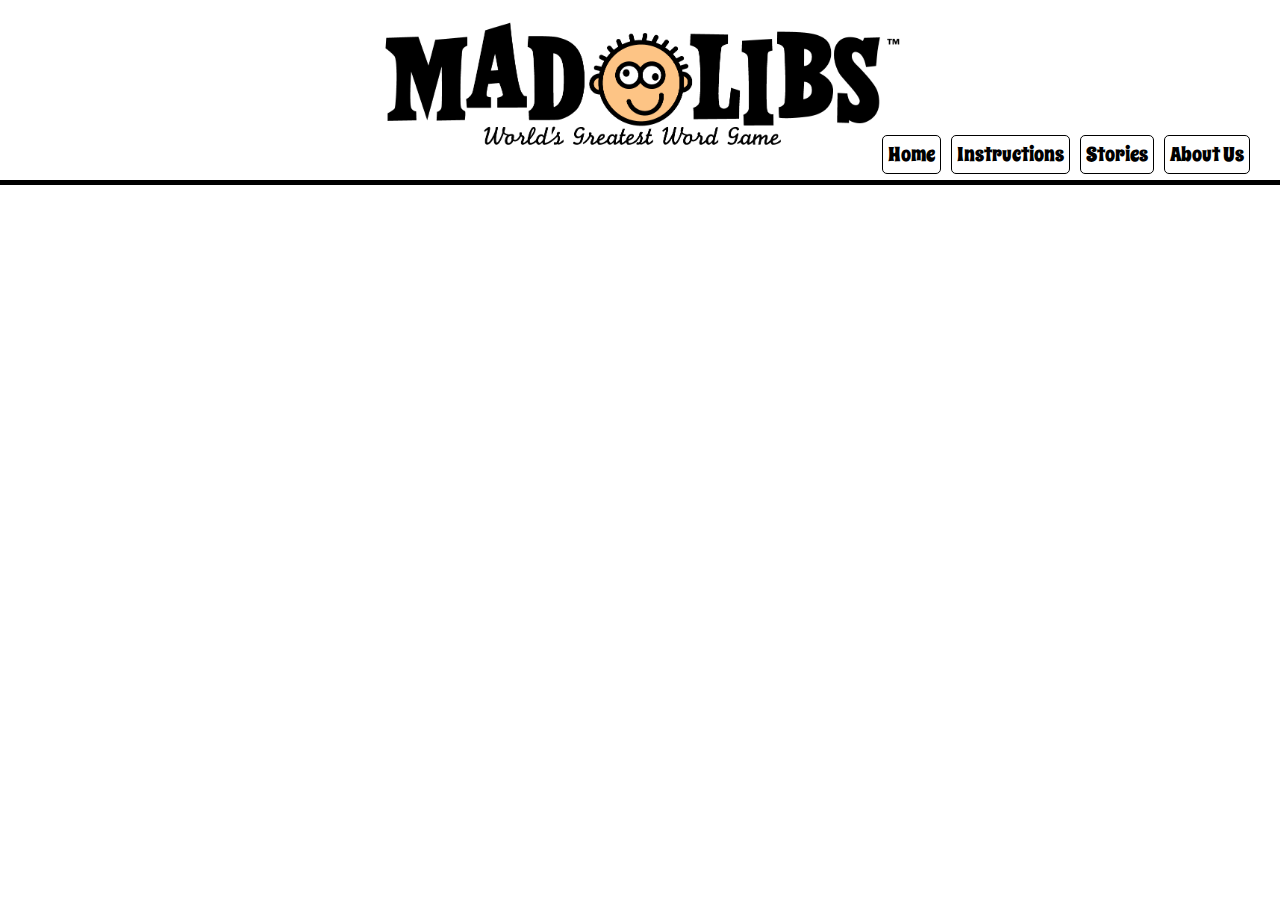
<file: game.html>
<!DOCTYPE html>
<html lang="en">
<head>
    <meta charset="UTF-8">
    <meta name="viewport" content="width=device-width, initial-scale=1.0">
    <meta http-equiv="X-UA-Compatible" content="ie=edge">
    <title>MAD LIBS</title>
    <link rel="stylesheet" href="./css/styles.css">
</head>
<body>
    <div id="root"></div>

    <script type="module" src="./js/app.js"></script>
    <script type="module" src="./js/game.js"></script>
</body>
</html>
</file>
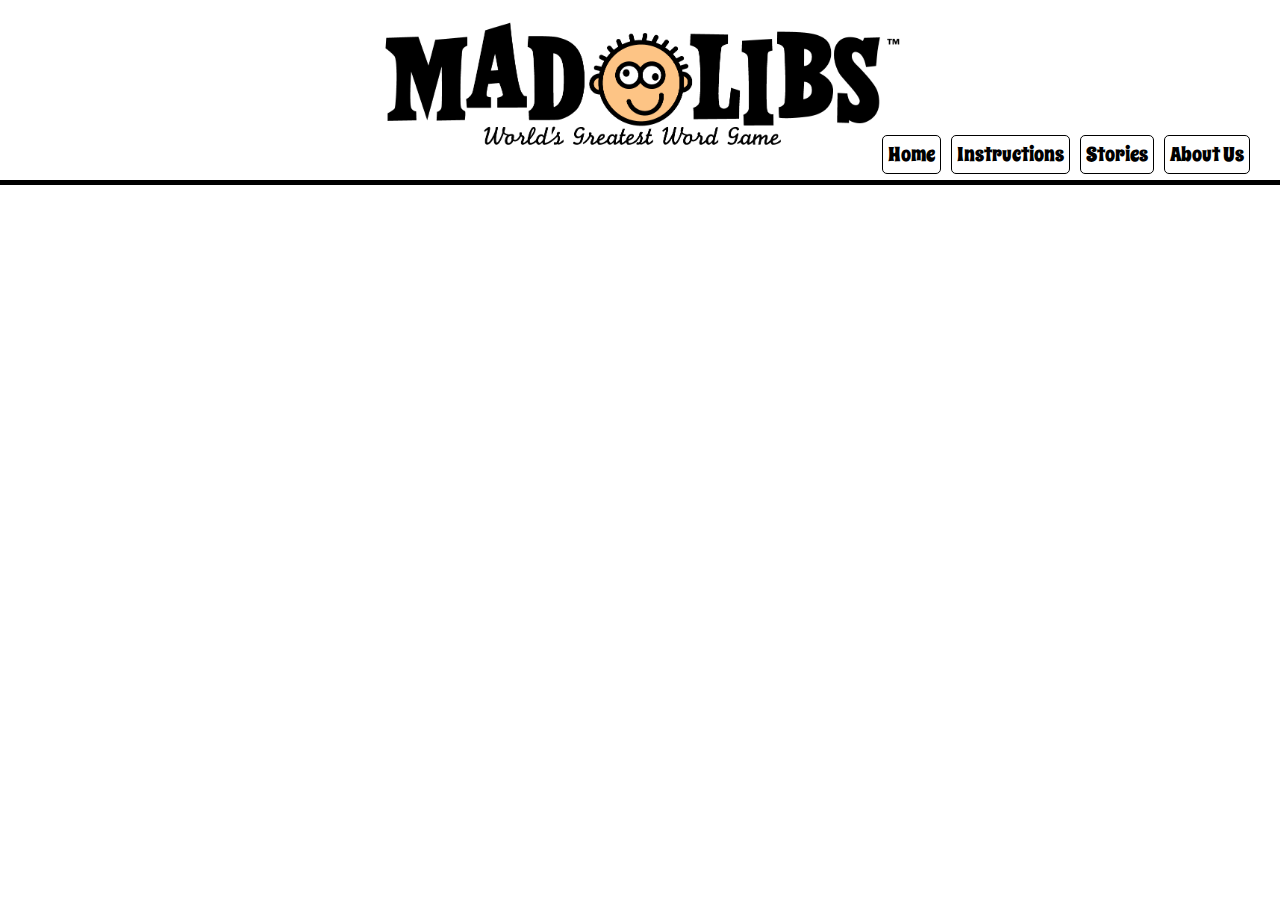
<file: input.html>
<!DOCTYPE html>
<html lang="en">
<head>
    <meta charset="UTF-8">
    <meta name="viewport" content="width=device-width, initial-scale=1.0">
    <meta http-equiv="X-UA-Compatible" content="ie=edge">
    <title>MAD LIBS</title>
    <link rel="stylesheet" href="./css/styles.css">
</head>
<body>
    <div id="root"></div>

    <script type="module" src="./js/app.js"></script>
</body>
</html>
</file>
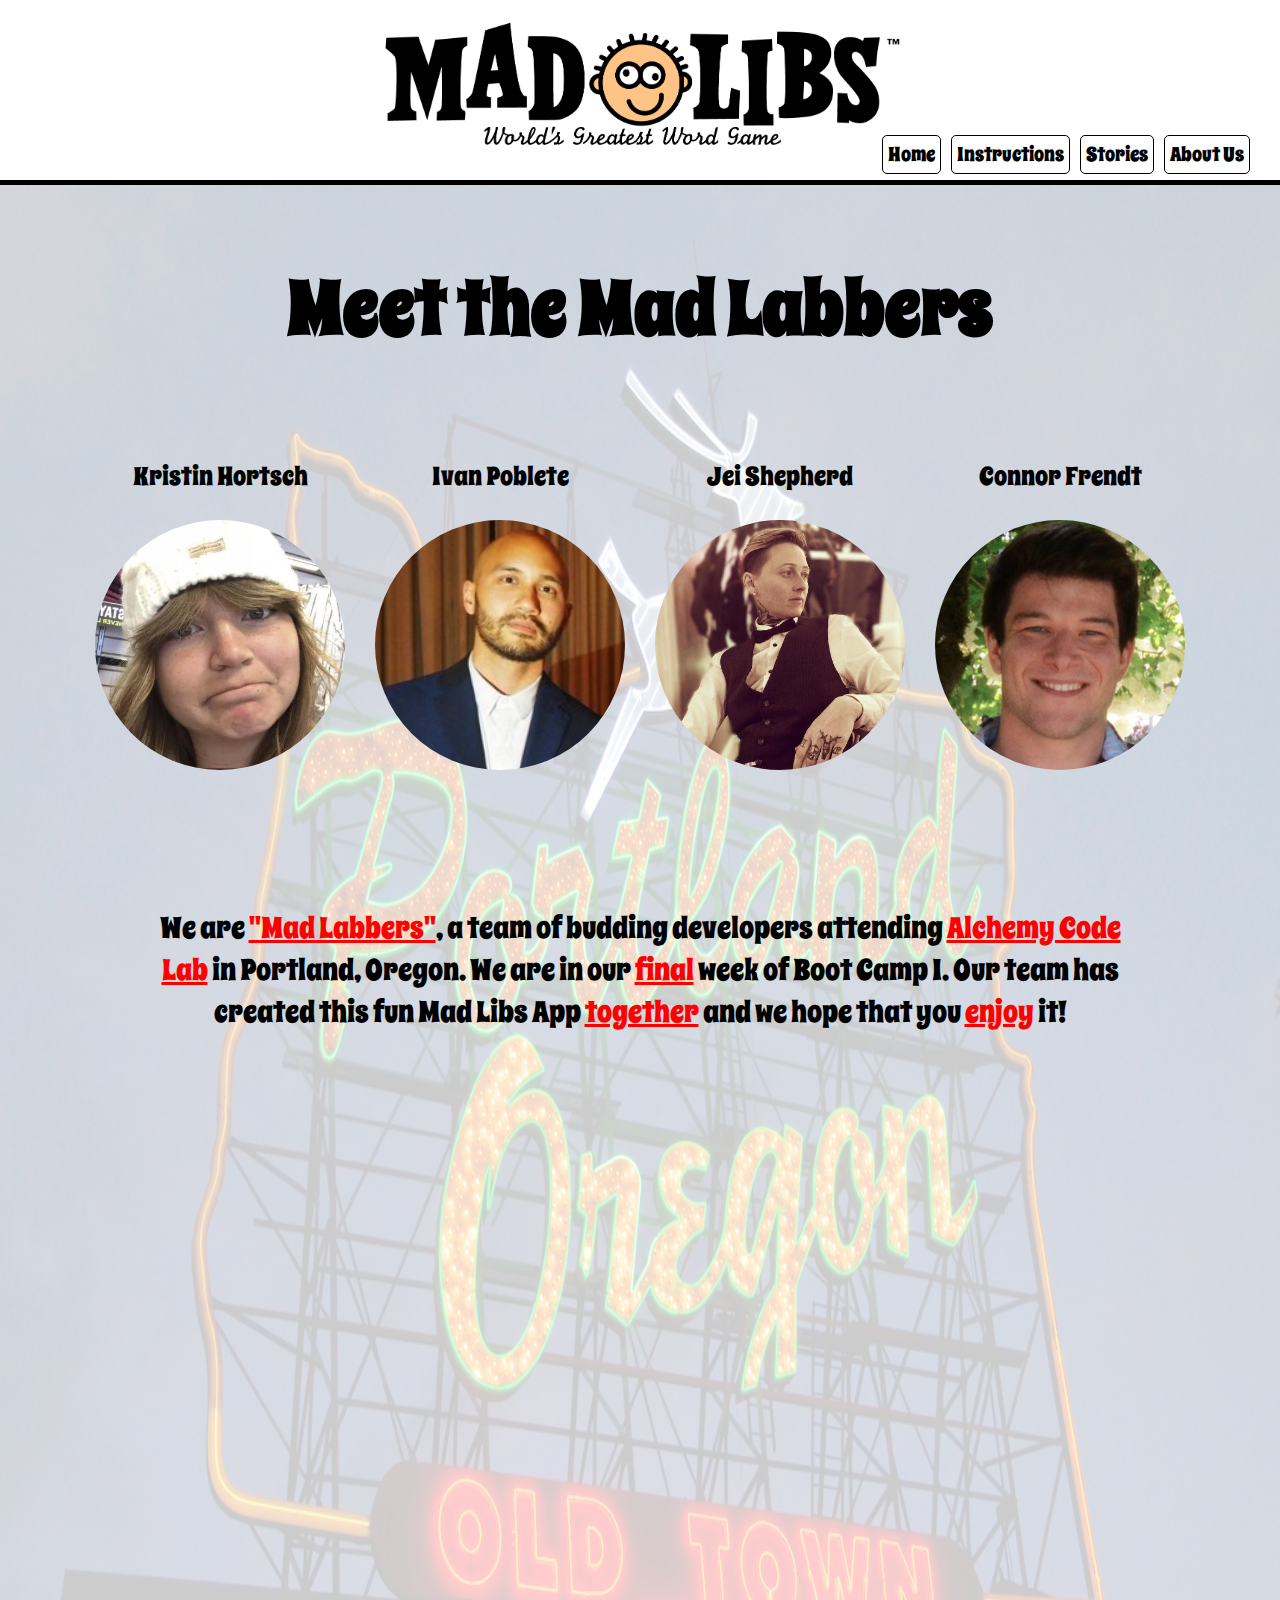
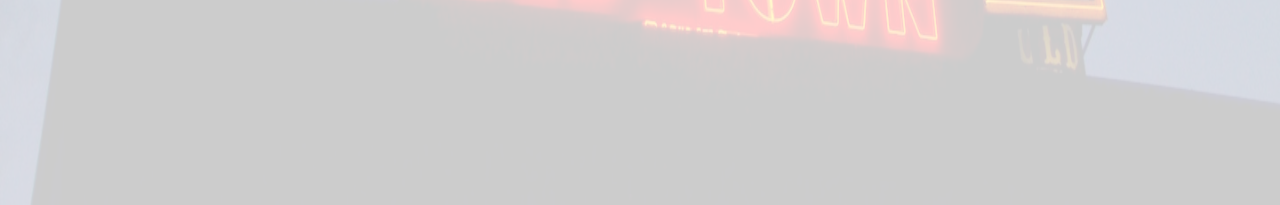
<file: labbers.html>
<!DOCTYPE html>
<html lang="en">
<head>
    <meta charset="UTF-8">
    <meta name="viewport" content="width=device-width, initial-scale=1.0">
    <meta http-equiv="X-UA-Compatible" content="ie=edge">
    <title>MAD LIBS</title>
    <link rel="stylesheet" href="./css/labbers.css">
    <link rel="stylesheet" href="./css/styles.css">
</head>
<body>
  
    <audio src="./sounds/believe.mp3" autoplay></audio>
    <div id="root"></div>

    <script type="module" src="./js/app.js"></script>
    <script type="module" src="./js/about.js"></script>
</body>
</html>
</file>
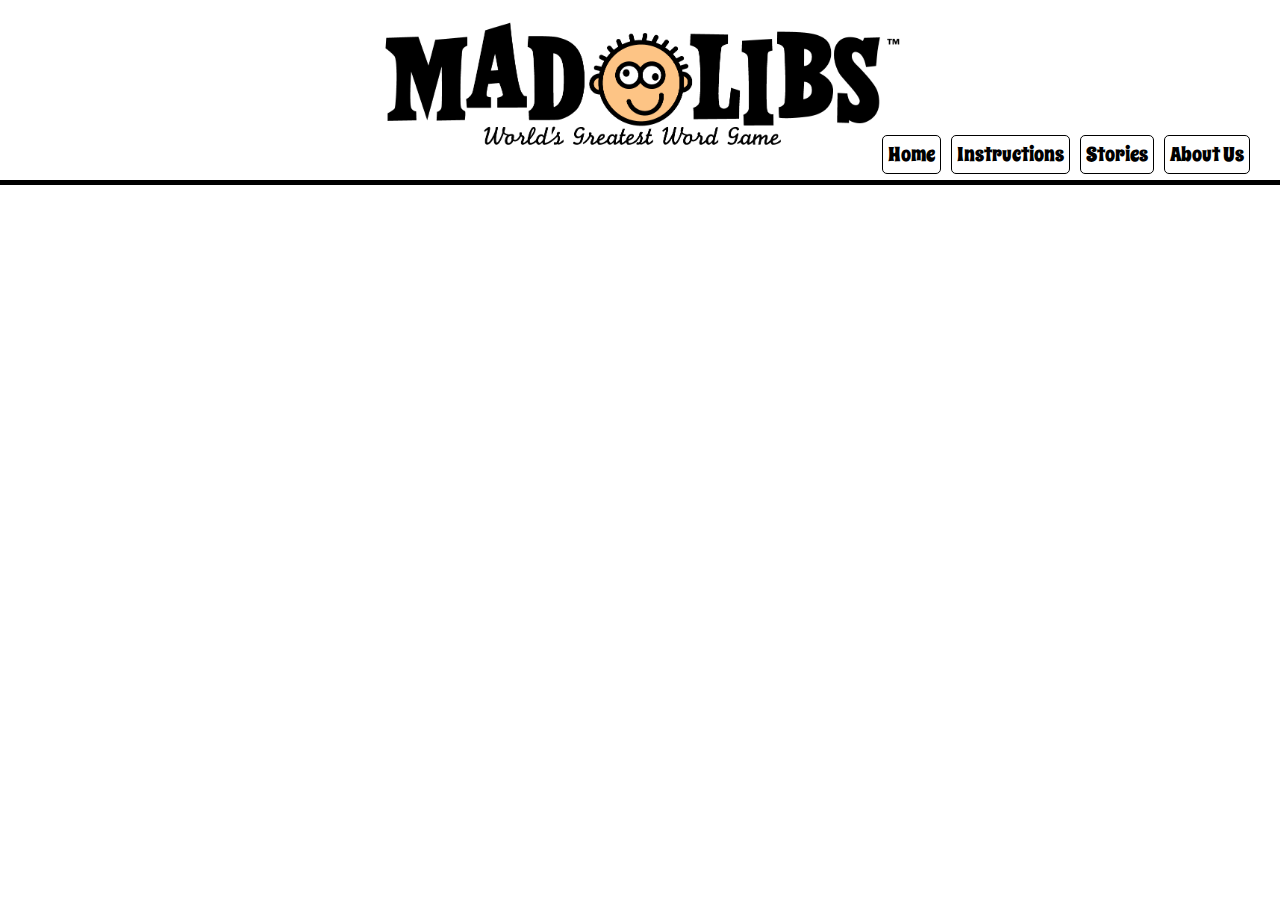
<file: results.html>
<!DOCTYPE html>
<html lang="en">
<head>
    <meta charset="UTF-8">
    <meta name="viewport" content="width=device-width, initial-scale=1.0">
    <meta http-equiv="X-UA-Compatible" content="ie=edge">
    <title>MAD LIBS</title>
    <link rel="stylesheet" href="./css/styles.css">
    <link rel="stylesheet" href="./css/results.css">
</head>
<body>

    <div id="root"></div>

    <script type="module" src="./js/app.js"></script>
    <script type="module" src="./js/results.js"></script>
</body>
</html>
</file>
<file: css/styles.css>
@import url('https://fonts.googleapis.com/css?family=Spicy+Rice');

body {
    margin: 0px;
    font-family: 'Spicy Rice', cursive;
    font-size: 20px;
    text-align: center;
    width: 100vw;
}

.button {
    display: block;
}

header {
    margin: 0px;
    border-bottom: 5px solid black;
    display: flex;
    justify-content: flex-end;
    background-image: url('../images/madlibslogo.png');
    background-size: contain;
    background-repeat: no-repeat;
    background-position: center center;
    height: 180px;
    width: 100vw;
}

nav {
    margin-top: 130px;
    margin-right: 5px;
    display: flex;
    padding-right: 20px;
    align-items: baseline;
}

h1 {
    padding: 20px;
    font-family: 'spicy rice';
    font-size: 3.8em;
    text-align: center;
}

a {
    text-decoration: none;
    color: black;
    padding: 5px;
    border: 1px solid black;
    border-radius: 5px;
    margin: 5px;
    text-align: center;
    background-color: white;
    transition: transform .2s;
    cursor: pointer;
}

a:hover {
    background-color: lightgray;
    transform: scale(1.1); 
}
</file>
<file: css/labbers.css>
body {
    width: 100vw;
}

.labbers {
    color: red;
    text-decoration: underline;
}

/* photo container for flexbox to work*/
.photos {
    display: flex;
    flex-direction: row;
    flex-wrap: wrap;
    justify-content: center; 
}

/*pics of us*/
.pic {
    width: 250px;
    height: 250px;
    border-radius: 50%;
    margin-left: 15px;
    margin-right: 15px;
    transition: transform .2s;
}

.pic:hover {
    transform: scale(1.2); 
}

/*background pic*/
.oregonpic {
    opacity: 0.2;
    position: absolute;
    height: auto;
    width: 100vw;
    height: 180vh;
    z-index: -1;
    left: 0px;
}

.names {
    text-align: center;
    font-size: 1.3em;
}

.blurb {
    padding-top: 100px;
    margin-left: 150px;
    margin-right: 150px;
    font-size: 1.5em;
}
</file>
<file: css/results.css>
@import url('https://fonts.googleapis.com/css?family=Indie+Flower');

img {
    margin: auto;
    left: 0px;
    right: 0px;
    opacity: 0.3;
    position: absolute;
    z-index: -1;
    width: 100vw;
    height: 150vh;
}

h1 {
    text-align: center;
    z-index: 10;
    position: relative;
}

p, li {
    z-index: 10;
    position: relative;
    font-family: 'Indie Flower', cursive;
    font-size: 1.6em;
    font-weight: 900;
}

li {
    margin-left: 150px;
    margin-right: 150px;
    text-align: left;
}

p {
    margin-left: 150px;
    margin-right: 150px;
}

button {
    font-size: 2em;
    padding: 10px;
    border-radius: 5px;
    margin: 25px;
    font-family: "spicy rice";
    border: 2px solid black;
}

button:hover {
    background-color: lightgreen;
    box-shadow: 1px 3px black;
}

span.dragon {
    color: maroon;
    text-decoration: underline;
}

span.wedding {
    color: darkgreen;
    text-decoration: underline;
}

span.piranha {
    color: darkblue;
    text-decoration: underline;
}

span.stars {
    color: red;
    text-decoration: underline;
}

span.news {
    color: red;
    text-decoration: underline;
}

span.bed {
    color: purple;
    text-decoration: underline;
}
</file>
